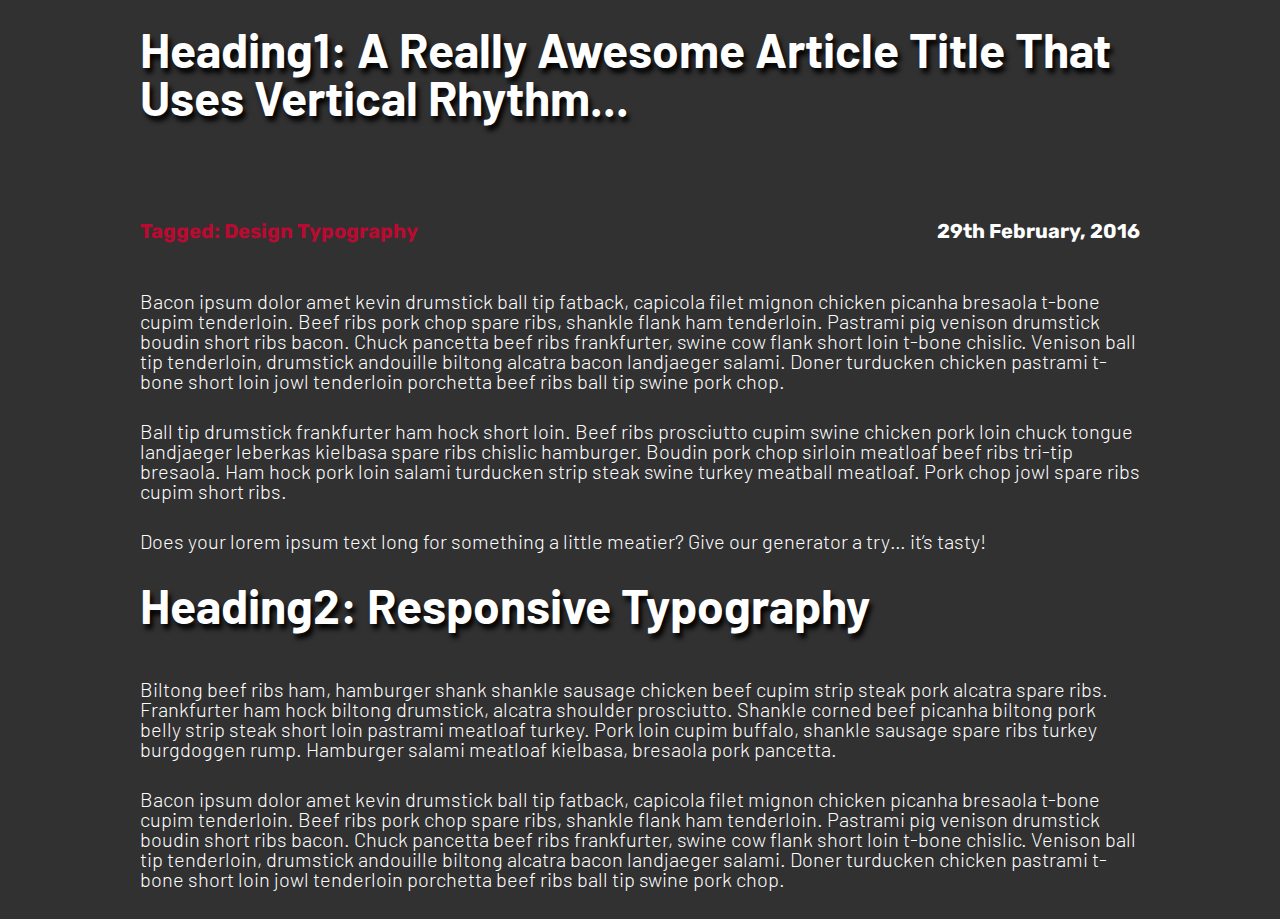
<file: block-BHaabs/index.html>
<!DOCTYPE html>
<html lang="en">
    <head>
        <meta charset="UTF-8">
        <link rel="stylesheet"  href="style.css">
        <!-- font-family -->
        <link rel="preconnect" href="https://fonts.googleapis.com">
<link rel="preconnect" href="https://fonts.gstatic.com" crossorigin>
<link href="https://fonts.googleapis.com/css2?family=Barlow:ital,wght@0,300;1,700&family=Rubik:wght@300;600&display=swap" rel="stylesheet">
        <title>web-typography| Assignment-1</title>
    </head>
    <body>
        <header class="container header">
            <h1>Heading1: A really awesome article title that uses vertical rhythm...</h1>
        </header>
        <main>
            <section class="container tagged">
                <div>
                <h2 class="design">Tagged: design typography</h2>
                </div>
                <div>
                    <h3 class="date">29th February, 2016</h3>
                </div>
            </section>
            <section class="container">
                <article class="paragraph">
                    <p>Bacon ipsum dolor amet kevin drumstick ball tip fatback, capicola filet mignon chicken picanha bresaola t-bone cupim tenderloin. Beef ribs pork chop spare ribs, shankle flank ham tenderloin. Pastrami pig venison drumstick boudin short ribs bacon. Chuck pancetta beef ribs frankfurter, swine cow flank short loin t-bone chislic. Venison ball tip tenderloin, drumstick andouille biltong alcatra bacon landjaeger salami. Doner turducken chicken pastrami t-bone short loin jowl tenderloin porchetta beef ribs ball tip swine pork chop.</p>
                    <p>Ball tip drumstick frankfurter ham hock short loin. Beef ribs prosciutto cupim swine chicken pork loin chuck tongue landjaeger leberkas kielbasa spare ribs chislic hamburger. Boudin pork chop sirloin meatloaf beef ribs tri-tip bresaola. Ham hock pork loin salami turducken strip steak swine turkey meatball meatloaf. Pork chop jowl spare ribs cupim short ribs.</p>
                    <p>Does your lorem ipsum text long for something a little meatier? Give our generator a try… it’s tasty!</p>
                </article>
            </section>
            <section class="container">
                <h2 class="header">heading2: responsive typography</h2>
                <article class="paragraph">
                    <p>Biltong beef ribs ham, hamburger shank shankle sausage chicken beef cupim strip steak pork alcatra spare ribs. Frankfurter ham hock biltong drumstick, alcatra shoulder prosciutto. Shankle corned beef picanha biltong pork belly strip steak short loin pastrami meatloaf turkey. Pork loin cupim buffalo, shankle sausage spare ribs turkey burgdoggen rump. Hamburger salami meatloaf kielbasa, bresaola pork pancetta.</p>
                    <p>Bacon ipsum dolor amet kevin drumstick ball tip fatback, capicola filet mignon chicken picanha bresaola t-bone cupim tenderloin. Beef ribs pork chop spare ribs, shankle flank ham tenderloin. Pastrami pig venison drumstick boudin short ribs bacon. Chuck pancetta beef ribs frankfurter, swine cow flank short loin t-bone chislic. Venison ball tip tenderloin, drumstick andouille biltong alcatra bacon landjaeger salami. Doner turducken chicken pastrami t-bone short loin jowl tenderloin porchetta beef ribs ball tip swine pork chop.</p>
                </article>
            </section>
        </main>
    </body>
</html>














<!-- writeCode

- Create a layout according to the design shown below.

![Web Typography Assignment 1](https://raw.githubusercontent.com/suraj122/AC-STYLE-images/master/web-typography/ex-1.png)

- Using CSS resets is necessary.
- Use semantic tags and keep the nesting and indentation proper.
- Work on typography in detail.
- Chose your own font-family. -->
</file>
<file: block-BHaabs/style.css>
/* http://meyerweb.com/eric/tools/css/reset/ 
   v2.0 | 20110126
   License: none (public domain)
*/

html, body, div, span, applet, object, iframe,
h1, h2, h3, h4, h5, h6, p, blockquote, pre,
a, abbr, acronym, address, big, cite, code,
del, dfn, em, img, ins, kbd, q, s, samp,
small, strike, strong, sub, sup, tt, var,
b, u, i, center,
dl, dt, dd, ol, ul, li,
fieldset, form, label, legend,
table, caption, tbody, tfoot, thead, tr, th, td,
article, aside, canvas, details, embed, 
figure, figcaption, footer, header, hgroup, 
menu, nav, output, ruby, section, summary,
time, mark, audio, video {
	margin: 0;
	padding: 0;
	border: 0;
	font-size: 100%;
	font: inherit;
	vertical-align: baseline;
}
/* HTML5 display-role reset for older browsers */
article, aside, details, figcaption, figure, 
footer, header, hgroup, menu, nav, section {
	display: block;
}
body {
	line-height: 1;
}
ol, ul {
	list-style: none;
}
blockquote, q {
	quotes: none;
}
blockquote:before, blockquote:after,
q:before, q:after {
	content: '';
	content: none;
}
table {
	border-collapse: collapse;
	border-spacing: 0;
}

/* general styling */
body {
    background-color: rgb(49, 49, 49);
    max-width: 1200px;
    margin: 0 auto;
}
.container {
    max-width: 1000px;
    margin: 25px auto;
    text-align: left;
}
.header {
    color: white;
    text-transform: capitalize;
    font-size: 48px;
    font-family: 'Barlow', sans-serif;
    font-weight: 700;
    text-shadow: 3px 5px 5px black;
}
.tagged {
    display: flex;
    justify-content: space-between;
    margin-top: 100px;
}
.design {
    color: rgb(187, 10, 49);
    font-size: 20px;
    font-family: 'Rubik', sans-serif;
    font-weight: bold;
    text-transform: capitalize;
}
.date {
    color: white;
    font-size: 20px;
    font-family: 'Rubik', sans-serif;
    font-weight: bold;
    text-transform: capitalize;

}
.paragraph {
    color: white;
    font-size: 20px;
    font-family: 'Barlow', sans-serif;
    font-weight: 300;
    margin-top: 50px;
}
p {
    margin-bottom: 30px;
}
</file>
